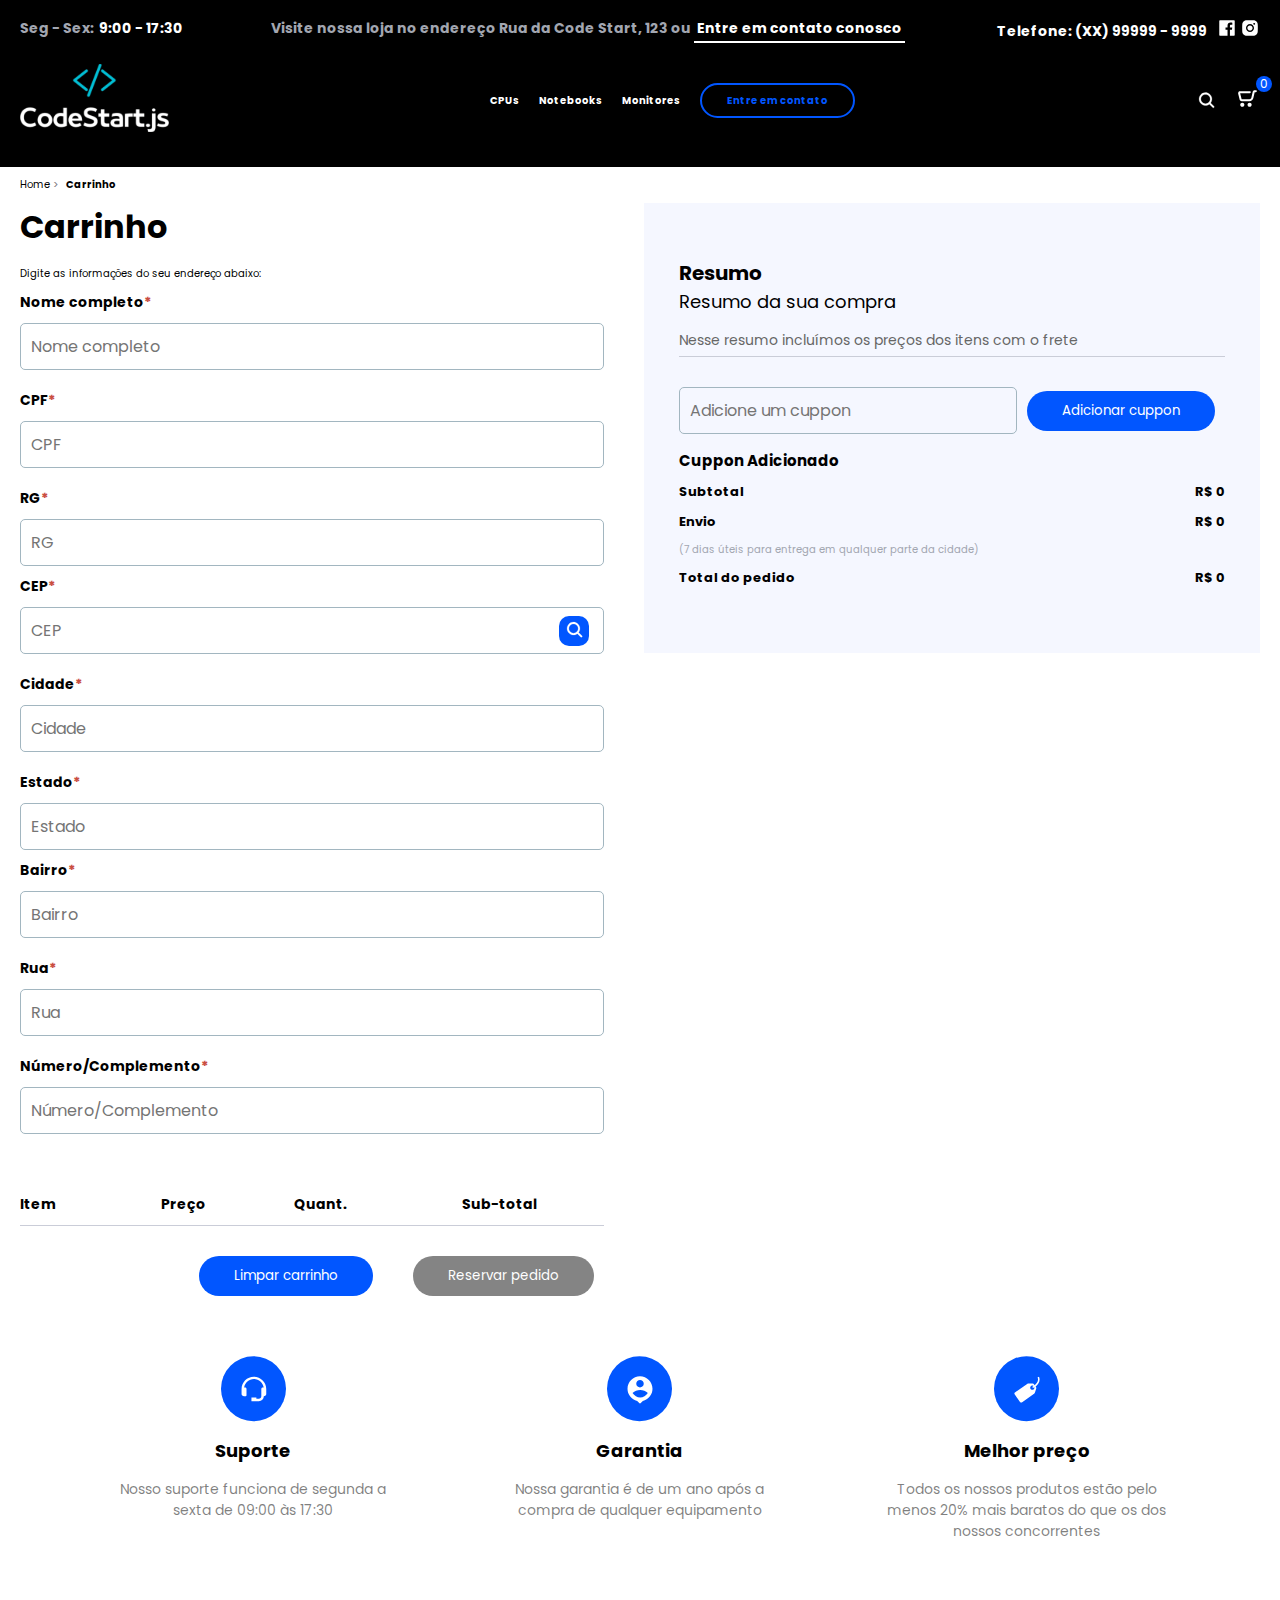
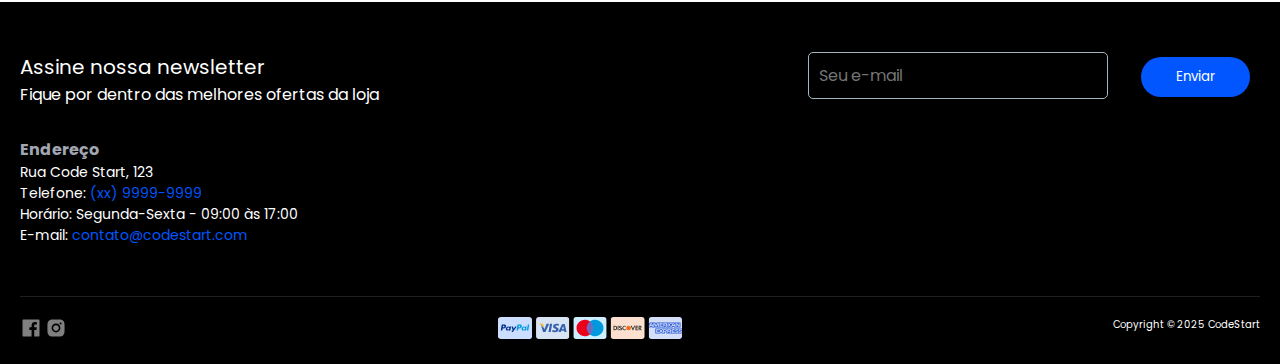
<file: cart.html>
<!DOCTYPE html>
<html lang="pt-BR">

<head>
    <meta charset="UTF-8">
    <meta name="viewport" content="width=device-width, initial-scale=1.0">
    <title>Loja de Informática Code Start</title>
    <link rel="preconnect" href="https://fonts.googleapis.com">
    <link rel="preconnect" href="https://fonts.gstatic.com" crossorigin>
    <link
        href="https://fonts.googleapis.com/css2?family=Poppins:ital,wght@0,400;0,500;0,600;0,700;1,400;1,500&display=swap"
        rel="stylesheet">
    <link rel="stylesheet" href="assets/styles.css">
</head>

<body>
    <header>
        <div class="container">
            <div class="info-header">
                <div class="opening-hours">
                    <p><span>Seg - Sex:</span>9:00 - 17:30</p>
                </div>
                <div class="our-address">
                    <p>Visite nossa loja no endereço Rua da Code Start, 123 ou <span>Entre em contato conosco</span></p>
                </div>
                <div class="store-contacts">
                    <div class="cellphones">
                        Telefone: (XX) 99999 - 9999
                    </div>
                    <div class="social-icons">
                        <img src="assets/facebook.svg" alt="Facebook Code Start">
                        <img src="assets/instagram.svg" alt="Instagram Code Start">
                    </div>
                </div>
            </div>
            <div class="navigation-header">
                <div class="logo">
                    <a href="index.html">
                        <img src="assets/logo.svg" alt="Logo Code Start">
                    </a>
                </div>
                <nav class="menu">
                    <ul>
                        <li><a href="#cpus">CPUs</a></li>
                        <li><a href="#notebooks">Notebooks</a></li>
                        <li><a href="#monitors">Monitores</a></li>
                        <li><a href="#contact">Entre em contato</a></li>
                    </ul>
                </nav>
                <div class="action-icons">
                    <img src="assets/search.svg" alt="Busca Code Start" class="search">
                    <div class="cart">
                        <a href="cart.html" target="_blank">
                            <img src="assets/cart.svg" alt="Carrinho de produtos Code Start">
                            <p class="itens-cart">0</p>
                        </a>
                    </div>
                    <div class="mobile-menu-icon">&#9776;</div>
                </div>
            </div>
        </div>
    </header>

    <section>
        <div class="container">
            <ol class="breadcrumb">
                <li><a href="index.html">Home</a></li>
                <li>Carrinho</li>
            </ol>
        </div>
    </section>

    <section id="cart">
        <div class="container">
            <div class="general-content-form">
                <div class="order-cart">
                    <form action="">
                        <div class="titles-form">
                            <h1>Carrinho</h1>
                            <p>
                                Digite as informações do seu endereço abaixo:
                            </p>
                            <div class="content-form">
                                <div class="line-form">
                                    <div class="group-form">
                                        <label for="fullname">Nome completo<span>*</span></label>
                                        <input type="text" name="fullname" id="fullname" placeholder="Nome completo">

                                    </div>
                                    <div class="group-form">
                                        <label for="cpf">CPF<span>*</span></label>
                                        <input type="text" name="cpf" id="cpf" placeholder="CPF">
                                    </div>
                                    <div class="group-form">
                                        <label for="rg">RG<span>*</span></label>
                                        <input type="text" name="rg" id="rg" placeholder="RG">
                                    </div>
                                </div>
                                <div class="line-form">
                                    <div class="group-form input-cep">
                                        <label for="cep">CEP<span>*</span></label>
                                        <input type="text" name="cep" id="cep" placeholder="CEP">
                                        <div class="search-cep">
                                            <img src="assets/search.svg" alt="Code Start">
                                        </div>
                                    </div>
                                    <div class="group-form">
                                        <label for="city">Cidade<span>*</span></label>
                                        <input type="text" name="city" id="city" placeholder="Cidade">
                                    </div>
                                    <div class="group-form">
                                        <label for="state">Estado<span>*</span></label>
                                        <input type="text" name="state" id="state" placeholder="Estado">
                                    </div>
                                </div>
                                <div class="line-form">
                                    <div class="group-form">
                                        <label for="neighborhood">Bairro<span>*</span></label>
                                        <input type="text" name="neighborhood" id="neighborhood" placeholder="Bairro">

                                    </div>
                                    <div class="group-form">
                                        <label for="street">Rua<span>*</span></label>
                                        <input type="text" name="street" id="street" placeholder="Rua">
                                    </div>
                                    <div class="group-form">
                                        <label for="number">Número/Complemento<span>*</span></label>
                                        <input type="text" name="number" id="number" placeholder="Número/Complemento">
                                    </div>
                                </div>
                                <div class="line-form">
                                    <div id="error-message">
                                        Alguma mensagem aqui
                                    </div>
                                </div>
                            </div>
                        </div>
                    </form>

                    <div class="info-products-order">
                        <table>
                            <thead>
                                <tr>
                                    <th>Item</th>
                                    <th>Preço</th>
                                    <th>Quant.</th>
                                    <th>Sub-total</th>
                                </tr>
                            </thead>
                            <tbody>
                            </tbody>
                        </table>
                        <div class="info-products-order-mobile">
                            <h2>Produtos</h2>
                        </div>
                        <div class="send-order">
                            <input type="button" id="clearCart" value="Limpar carrinho">
                            <input type="button" id="reserveOrder" value="Reservar pedido" class="disabled-send-order">
                        </div>
                    </div>

                </div>

                <div class="infos-order">
                    <h1>Resumo</h1>
                    <h2>Resumo da sua compra</h2>
                    <h3>Nesse resumo incluímos os preços dos itens com o frete</h3>
                    <div class="add-cuppon">
                        <input type="text" id="discount" placeholder="Adicione um cuppon">
                        <input type="button" id="btnAddCuppon" value="Adicionar cuppon">
                    </div>
                    <span class="cuppon-error">Cuppon inexistente ou inválido</span>
                    <div class="cuppon-added">
                        <h4>Cuppon Adicionado</h4>
                        <span></span>
                    </div>
                    <div class="line-info-order">
                        <p>Subtotal</p>
                        <p>R$ <span id="subtotal-value">0</span></p>
                    </div>
                    <div class="line-info-order">
                        <p>Envio</p>
                        <p>R$ <span id="shipment-value">0</span></p>
                    </div>
                    <span class="legend-order">
                        (7 dias úteis para entrega em qualquer parte da cidade)
                    </span>
                    <div class="line-info-order">
                        <p>Total do pedido</p>
                        <p class="total-order">
                            R$ <span id="total-order-value">0</span>
                        </p>
                    </div>
                </div>
            </div>
        </div>
        </div>
    </section>



    <section id=" quality">
        <div class="container">
            <div class="info-quality">
                <div class="card-quality">
                    <img src="assets/support.svg" alt="Suporte Code Start">
                    <h1>Suporte</h1>
                    <h2>Nosso suporte funciona de segunda a sexta de 09:00 às 17:30</h2>
                </div>
                <div class="card-quality">
                    <img src="assets/guarantee.svg" alt="Garantia Code Start">
                    <h1>Garantia</h1>
                    <h2>Nossa garantia é de um ano após a compra de qualquer equipamento</h2>
                </div>
                <div class="card-quality">
                    <img src="assets/best-price.svg" alt="Melhor preço Code Start">
                    <h1>Melhor preço</h1>
                    <h2>Todos os nossos produtos estão pelo menos 20% mais baratos do que os dos
                        nossos concorrentes
                    </h2>
                </div>
            </div>
        </div>
    </section>

    <footer>
        <div class="container">
            <div class="newsletter-footer">
                <div class="titles-newsletter">
                    <h1>Assine nossa newsletter</h1>
                    <h2>Fique por dentro das melhores ofertas da loja</h2>
                </div>
                <div class="input-form-newsletter">
                    <input type="text" name="" id="newsleter-email" placeholder="Seu e-mail" class="input-newsletter">
                    <input type="submit" value="Enviar">
                </div>
            </div>
            <div class="infos-footer">
                <div class="card-footer">
                    <span>Endereço</span>
                    <p>Rua Code Start, 123</p>
                    <p>Telefone: <a href="tel:+558299999999">(xx) 9999-9999</a></p>
                    <p>Horário: Segunda-Sexta - 09:00 às 17:00</p>
                    <p>E-mail: <a href="mailto:contatot@codestart.com">contato@codestart.com</a></p>
                </div>
                <div class="additional-infos-footer">
                    <div class="social-icons-footer">
                        <img src="assets/footer/facebook.svg" alt="Facebook CodeStart">
                        <img src="assets/footer/instagram.svg" alt="Instagram CodeStart">
                    </div>
                    <div class="credit-cards-accepted">
                        <img src="assets/footer/paypal.svg" alt="PayPal CodeStart">
                        <img src="assets/footer/visa.svg" alt="Visa CodeStart">
                        <img src="assets/footer/maestro.svg" alt="Maestro CodeStart">
                        <img src="assets/footer/discover.svg" alt="Discover CodeStart">
                        <img src="assets/footer/american-express.svg" alt="American Express CodeStart">
                    </div>
                    <div class="copy">
                        <span>Copyright &copy; 2025 CodeStart</span>
                    </div>
                </div>
            </div>
        </div>
    </footer>

    <script src="assets/script-cart.js"></script>
</body>

</html>
</file>
<file: assets/styles.css>
*{
    font-family: "Poppins", sans-serif;
    margin: 0;
    padding: 0;
    box-sizing: border-box;
}

html{
    font-size: 62.5%;
}

img{
    max-width: 100%;
}

.container{
    max-width: 140rem;
    padding: 0 2rem;
    margin: 1rem auto;
}

/* Header styles */
header{
    background-color: #000;
    padding: 0.8rem 0 2rem 0;
    color: #fff;
}

.info-header{
    display: flex;
    justify-content: space-between;
    font-size: 1.4rem;
    font-weight: bold;
}

.opening-hours span, .our-address{
    color: #A2A6B0;
    padding-right: 0.5rem;
}

.our-address span{
    color: #fff;
    border-bottom: 0.2rem solid #fff;
    padding: 0.3rem;
}

.store-contacts{
    display: flex;
    align-items: center;
    gap: 1rem;
}

.navigation-header{
    display: flex;
    justify-content: space-between;
    align-items: center;
    margin-top: 2rem;
}

.menu ul{
    display: flex;
    list-style: none;
    padding: 0 1rem;
}

.menu ul li{
    margin-right: 2rem;
}

.menu ul li a{
    color: #fff;
    text-decoration: none;
    font-weight: bold;
    transition: color 1s;
}

.menu ul li a:hover{
    color: #0156FF;
}

.menu ul li:last-child a{
    border: 0.2rem solid #0156FF;
    border-radius: 2rem;
    padding: 0.8rem 2.5rem;
    color: #0156FF;
    transition: none;
}

.menu ul li:last-child a:hover{
    color: #fff;
    border: 0.2rem solid #fff;
}

.mobile-menu-icon{
    display: none;
    cursor: pointer;
    font-size: 2.5rem;
    color: #A2A6B0;
}

.action-icons{
    display: flex;
    gap: 2rem;
}

.search{
    cursor: pointer;
}

.cart{
    position: relative;
    cursor: pointer;
}

.itens-cart{
    height: 1rem;
    width: 1rem;
    background-color: #0156FF;
    border-radius: 50%;
    color: #fff;
    font-size: 1.2rem;
    padding: 0.8rem;
    display: flex;
    justify-content: center;
    align-items: center;
    position: absolute;
    top: -1rem;
    right: -1.2rem
}

/* Add cart items styles */
.add-cart{
    border-radius: 1rem;
    display: none;
    justify-content: center;
    gap: 1rem;
    padding: 1rem;
    color: #000;
    font-weight: bold;
}

.add-cart img{
    background-color: #000;
    border-radius: 1rem;
    padding: 0.5rem;
}

.actions-cart{
    display: flex;
    align-items: center;
    justify-content: center;
    gap: 0.5rem;
}

.decrease-quantity, .increase-quantity{
    border: 0.1rem solid #000;
    padding: 0.5rem 0.8rem;
    width: 2.381rem;
    height: 2.8rem;
    text-align: center;
    cursor: pointer;
}

.decrease-quantity{
    border-radius: 1rem 0 0 1rem;
}

.increase-quantity{
    border-radius: 0 1rem 1rem 0;
}

.number-quantity{
    font-size: 1.8rem;
}

.card-new-product:hover .add-cart{
    display: flex;
}


/* New products styles */
.new-prodcuts{
    margin: 3rem 0;
}

.header-new-products{
    display: flex;
    justify-content: space-between;
    margin-bottom: 2rem;
}

.header-new-products h1{
    font-weight: bold;
}

.header-new-products a{
    color: #0156FF;
    font-size: 1.3rem;;
}

.general-content-card-products{
    display: flex;
    justify-content: space-between;
}

.card-new-product{
    padding: 1rem;
    margin: 1rem 0;
    transition: all 0.5s ease-in-out;
}

.card-new-product:hover{
    cursor: pointer;
    background-color: #A2A6B070;
    border-radius: 1rem;
}

.stock{
    display: flex;
    gap: 0.5rem;
    font-size: 1rem;
}

.stock-icon{
    height: 1rem;
}

.stock p{
    font-size: 1.2rem;
}

.in-stock{
    color: #78A962;
}

.out-stock{
    color: #C94D3F;
}

.img-product{
    display: block;
    margin: 0 auto;
}

.product-review{
    display: flex;
    gap: 0.5rem;
}

.product-review p{
    font-size: 1.2rem;
    color: #A2A6B0;
    border-bottom: 0.1rem solid #A2A6B0;
}

.info-product{
    margin-top: 2rem;
}

.info-product h3{
    font-size: 1.3rem;
    margin-bottom: 2rem;
}

.old-price{
    font-size: 1.4rem;
    color: #666666;
    text-decoration: line-through;
}

.new-price{
    font-size: 1.8rem;
    font-weight: bold;
}

/* Products styles */
.title-section-produtcts{
    font-size: 1.8rem;
    color: #00000080;
    border-bottom: 0.1rem solid #a2a6b0;
    margin-bottom: 2rem;
    display: none;
}

.prodcut-filter-brands ul{
    display: flex;
}

.prodcut-filter-brands ul li{
    list-style: none;
    margin-right: 2rem;
    cursor: pointer;
    font-size: 1.6rem;
    font-weight: bold;
    color: #838383;
}

.prodcut-filter-brands ul li.product-brand-active{
    border-bottom: 0.2rem solid #0156FF;
    color: #000;
}

.notebooks-products, .cpu-products, .monitor-products{
    display: flex;
    margin-top: 3rem;
}

.product-cover{
    margin-right: 2rem;
}

.product-cover img{
    height: fit-content;
    width: 30rem;
}

/* Sponsors slider styles */
@keyframes scroll{
    0%{
        transform: translateX(0%);
    }
    100%{
        transform: translateX(-100%);
    }
}

#sponsors .container{
    display: flex;
    justify-content: center;
}

.content-sponsors{
    overflow: hidden;
    width: 140rem;
    height: 15rem;
}

.slider-sponsors{
    position: relative;
    display: flex;
    /* width: 200rem; */
    animation: scroll 10s linear infinite;
}

.slider-sponsors img{
    width: 20rem;
    height: 15rem;
}

/* Testimonials styles */
.content-testimonial{
    background-color: #F5F7FF;
    width: 90%;
    margin: 0 auto;
    display: flex;
    flex-direction: column;
    padding: 6rem;
}

.name-testimonial{
    display: flex;
    justify-content: flex-end;
}

.controls-testimonial{
    display: flex;
    justify-content: flex-end;
    gap: 0.5rem;
    margin-top: 3rem;
}

.controls-testimonial span{
    width: 1.2rem;
    height: 1.2rem;
    border-radius: 50%;
    background-color: #CACDD8;
    cursor: pointer;
}

.controls-testimonial span.active-testimonial, .active-testimonial{
    background-color: #0156FF;
}

/* Qualidade */
.info-quality{
    display: grid;
    grid-template-columns: repeat(3, 1fr);
    padding: 4rem;
}

.card-quality{
    display: flex;
    flex-direction: column;
    justify-content: flex-start;
    align-items: center;
    text-align: center;
    gap: 1.5rem;
    margin: 1rem 0;
}

.card-quality h1{
    font-size: 1.8rem;
}

.card-quality h2{
    width: 30rem;
    font-size: 1.4rem;
    color: #00000080;
    font-weight: normal;
}

/* Form styles */
.general-content-form{
    display: grid;
    grid-template-columns: 2fr 1fr;
    gap: 4rem;
}

.titles-form h1{
    font-size: 3.2rem;
    margin-bottom: 1.5rem;
}

.info-content-form{
    display: flex;
    flex-direction: column;
    margin-top: 3rem;
}

.line-form{
    display: grid;
    /* grid-template-columns: 1fr 1fr 1fr; */
    /* grid-auto-flow: column dense; */
    gap: 2rem;
    margin: 1rem 0;
}

.group-form{
    display: flex;
    flex-direction: column;
}

.group-form label{
    font-size: 1.4rem;
    font-weight: bold;
    margin-bottom: 1rem;
}

.group-form label span{
    color: #C94D3F;
}

#error-message{
    background-color: #ff000070;
    font-size: 1.5rem;
    text-align: center;
    padding: 1.2rem;
    font-weight: bold;
    border-radius: 1rem;
    display: none;
}


input[type="text"],
input[type="email"],
input[type="text"]:focus,
input[type="email"]:focus,
textarea{
    border: 1px solid #a2b6c0;
    outline: none;
    background-color: transparent;
    font-size: 1.6rem;
    border-radius: 0.5rem;
    padding: 1rem;
}

textarea{
    width: 100%;
    height: 10rem;
    margin-bottom: 3rem;
}

input[type="submit"], input[type="button"]{
    background-color: #0156FF;
    border: none;
    padding: 1rem 3.5rem;
    margin: 0 1rem;
    color: #fff;
    cursor: pointer;
    border-radius: 3rem;
}

.infos-contact{
    background-color: #F5F7FF;
    padding: 5.5rem 3.5rem;
    height: 40rem;
}

.line-contact-info{
    display: flex;
    gap: 2rem;
}

.line-contact-info h3{
    margin-top: 1.5rem;
}

.line-contact-info h4{
    font-weight: normal;
    font-size: 1.3rem;
}

/* Footer styles */
footer{
    background-color: #000;
    color: #fff;
    padding-top: 5rem;
}

footer .container{
    margin: 0 auto;
}

.newsletter-footer{
    display: flex;
    justify-content: space-between;
}

.titles-newsletter h1{
    font-weight: normal;
}

.titles-newsletter h2{
    font-size: 1.6rem;
    font-weight: normal;
}

.input-newsletter{
    width: 30rem;
    margin-right: 2rem;
    color: #fff;
}

.input-newsletter input{
    margin: 0;
}

.input-form-newsletter{
    margin: 0;
}

.card-footer{
    margin: 3rem 0;
}

.card-footer span{
    color: #a2a6b0;
    font-weight: bold;
    font-size: 1.6rem;
}

.card-footer p{
    font-size: 1.4rem;
}

.card-footer a{
    color: #0156FF;
    text-decoration: none;
}

.additional-infos-footer{
    display: flex;
    justify-content: space-between;
    border-top: 0.1rem solid #ffffff20;
    padding: 2rem 0;
    margin-top: 5rem;
}

/* Cart page styles */
.breadcrumb{
    list-style: none;
    padding: 0;
    margin: 0;
}

.breadcrumb li{
    display: inline;
    margin-right: 0.5rem;
}

.breadcrumb li a{
    text-decoration: none;
    color: #000;
}

.breadcrumb li:last-child{
    font-weight: bold;
}

.breadcrumb li:not(:last-child)::after{
    content: " > ";
    color: #777
}

.input-cep{
    position: relative;
}

.search-cep{
    position: absolute;
    top: 4rem;
    right: 1.5rem;
    background-color: #0156FF;
    border-radius: 1rem;
    padding: 0.5rem;
    width: 3rem;
    height: 3rem;
    cursor: pointer;
}

.info-products-order{
    display: flex;
    flex-direction: column;
}

.send-order{
    display: flex;
    justify-content: flex-end;
    align-items: flex-end;
    gap: 2rem
}

.send-order input[type="button"]{
    margin-top: 3rem;
}

.disabled-send-order{
    background-color: #666666 !important;
    cursor: not-allowed;
    opacity: 0.8;
    box-shadow: none;
    pointer-events: none;
}

table{
    width: 100%;
    border-collapse: collapse;
    margin-top: 4rem;
    font-size: 1.4rem;
}

thead tr th, tbody tr td{
    border-bottom: 0.1rem solid #CACDD8;
    padding-bottom: 1rem;
}

thead tr th:first-child{
    text-align: left;
}

tbody tr td{
    text-align: center;
    font-weight: bold;
    padding: 2rem 0;
}

tbody tr td:first-child{
    font-weight: normal;
}

.product-cart{
    display: flex;
    justify-content: center;
    align-items: center;
}

.product-cart img{
    width: 10rem;
}

.infos-order{
    background-color: #F5F7FF;
    padding: 5.5rem 3.5rem;
    height: fit-content;
}

.infos-order h2{
    font-size: 1.8rem;
    font-weight: normal;
}

.infos-order h3{
    font-size: 1.4rem;
    color: #666666;
    font-weight: normal;
    margin-top: 1.5rem;
    border-bottom: 0.1rem solid #CACDD8;
    padding-bottom: 0.5rem;
}

.add-cuppon{
    display: flex;
    justify-content: space-between;
    align-items: center;
    margin: 3rem 0 1.5rem 0;
}

.cuppon-error{
    color: #C94D3F;
    font-size: 1.4rem;
    display: none;
}

.cuppon-added{
    display: flex;
    justify-content: space-between;
}

.cuppon-added span{
    font-size: 1.8rem;
}

.cuppon-added h4{
    font-size: 1.5rem;
}

.line-info-order{
    display: flex;
    justify-content: space-between;
    font-size: 1.3rem;
    font-weight: bold;
    margin: 1rem 0;
}

.legend-order{
    font-size: 1rem;
    color: #a2a6b0
}

.total-order-value{
    font-size: 1.8rem;
}

.info-products-order-mobile{
    display: none;
}

.info-products-order-mobile ul{
    display: flex;
    flex-direction: column;
    border-bottom: 0.1rem solid #a2a6b0;
}

.info-products-order-mobile ul li{
    list-style: none;
    font-weight: bold;
}

.info-products-order-mobile img{
    width: 5rem;
    height: 5rem;
}

.info-products-order-mobile span{
    font-weight: bold;
    margin-left: 1rem;
}

/* Medium screens */
@media screen and (max-width: 1200px){
    .info-header{
        flex-direction: column;
        justify-content: center;
        align-items: center;
        gap: 1rem;
    }

    .menu{
        display: none;
    }

    .mobile-menu-icon{
        display: block;
    }

    .action-icons{
        position: relative;
    }

    .mobile-menu-open{
        display: block;
        position: absolute;
        top: 15rem;
        right: 4rem;
        background-color: #333;
        padding: 2rem;
        border-radius: 0.5rem;
        z-index: 2;
    }

    .mobile-menu-open ul{
        flex-direction: column
    }

    .mobile-menu-open ul li{
        margin-bottom: 1.5rem;
    }

    .mobile-menu-open ul li:last-child{
        margin-top: 1rem;
    }

    .general-content-card-products{
        display: grid;
        grid-template-columns: repeat(3, 1fr);
    }

    .info-quality{
        grid-template-columns: 1fr;
        justify-content: center;
        text-align: center;
    }

    .general-content-form{
        grid-template-columns: 1fr;
    }

    .line-form{
        grid-auto-flow: unset;
        grid-template-columns: 1fr;
    }

    .infos-contact{
        width: 40rem;
        margin: 0 auto;
    }

    .newsletter-footer{
        flex-direction: column;
        justify-content: center;
    }

    .input-form-newsletter{
        display: flex;
        flex-direction: column;
        gap: 2rem;
        margin: 3rem 0;
    }

    .input-form-newsletter input[type="submit"]{
        width: fit-content;
    }

    .additional-infos-footer{
        flex-direction: column;
        align-items: center;
        gap: 2rem;
    }

    .product-cover{
        display: none;
    }

    .title-section-produtcts{
        display: block;
    }

    table{
        display: none;
    }

    .info-products-order-mobile{
        display: block;
    }
}

@media screen and (max-width: 768px){
    .general-content-card-products{
        display: flex;
        flex-direction: column;
        align-items: center
    }
}
</file>
